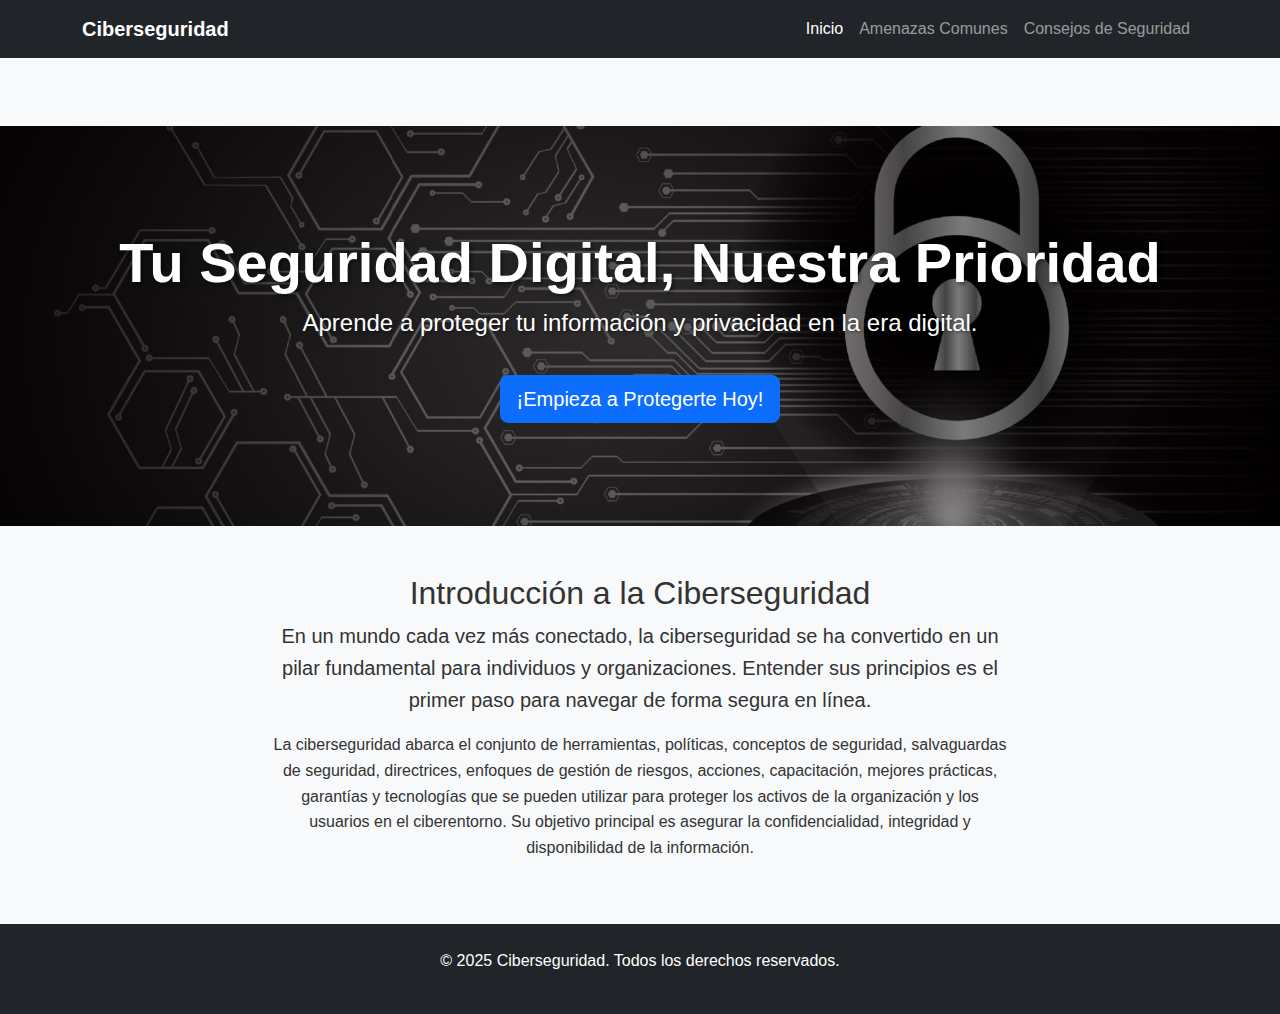
<file: index.html>
<!DOCTYPE html>
<html lang="es">
<head>
    <meta charset="UTF-8">
    <meta name="viewport" content="width=device-width, initial-scale=1.0">
    <title>Ciberseguridad: Protege tu Mundo Digital</title>
    <link href="https://cdn.jsdelivr.net/npm/bootstrap@5.3.7/dist/css/bootstrap.min.css" rel="stylesheet">
    <link rel="stylesheet" href="css/style.css">
</head>
<body>
    <nav class="navbar navbar-expand-lg navbar-dark bg-dark fixed-top">
        <div class="container">
            <a class="navbar-brand" href="#">Ciberseguridad</a>
            <button class="navbar-toggler" type="button" data-bs-toggle="collapse" data-bs-target="#navbarNav" aria-controls="navbarNav" aria-expanded="false" aria-label="Toggle navigation">
                <span class="navbar-toggler-icon"></span>
            </button>
            <div class="collapse navbar-collapse" id="navbarNav">
                <ul class="navbar-nav ms-auto">
                    <li class="nav-item">
                        <a class="nav-link active" aria-current="page" href="index.html">Inicio</a>
                    </li>
                    <li class="nav-item">
                        <a class="nav-link" href="amenazas.html">Amenazas Comunes</a>
                    </li>
                    <li class="nav-item">
                        <a class="nav-link" href="consejos.html">Consejos de Seguridad</a>
                    </li>
                </ul>
            </div>
        </div>
    </nav>

    <header class="hero-section text-white text-center d-flex align-items-center justify-content-center">
        <div class="container">
            <h1>Tu Seguridad Digital, Nuestra Prioridad</h1>
            <p class="lead">Aprende a proteger tu información y privacidad en la era digital.</p>
            <a href="consejos.html" class="btn btn-primary btn-lg mt-3">¡Empieza a Protegerte Hoy!</a>
        </div>
    </header>

    <section class="container my-5">
        <div class="row">
            <div class="col-md-8 mx-auto text-center">
                <h2>Introducción a la Ciberseguridad</h2>
                <p class="lead">En un mundo cada vez más conectado, la ciberseguridad se ha convertido en un pilar fundamental para individuos y organizaciones. Entender sus principios es el primer paso para navegar de forma segura en línea.</p>
                <p>La ciberseguridad abarca el conjunto de herramientas, políticas, conceptos de seguridad, salvaguardas de seguridad, directrices, enfoques de gestión de riesgos, acciones, capacitación, mejores prácticas, garantías y tecnologías que se pueden utilizar para proteger los activos de la organización y los usuarios en el ciberentorno. Su objetivo principal es asegurar la confidencialidad, integridad y disponibilidad de la información.</p>
            </div>
        </div>
    </section>

    <footer class="bg-dark text-white text-center py-4">
        <div class="container">
            <p>&copy; 2025 Ciberseguridad. Todos los derechos reservados.</p>
        </div>
    </footer>

    <script src="https://code.jquery.com/jquery-3.7.1.js"></script>
    <script src="https://cdn.jsdelivr.net/npm/bootstrap@5.3.7/dist/js/bootstrap.bundle.min.js"></script>
    <script src="js/script.js"></script>
</body>
</html>
</file>
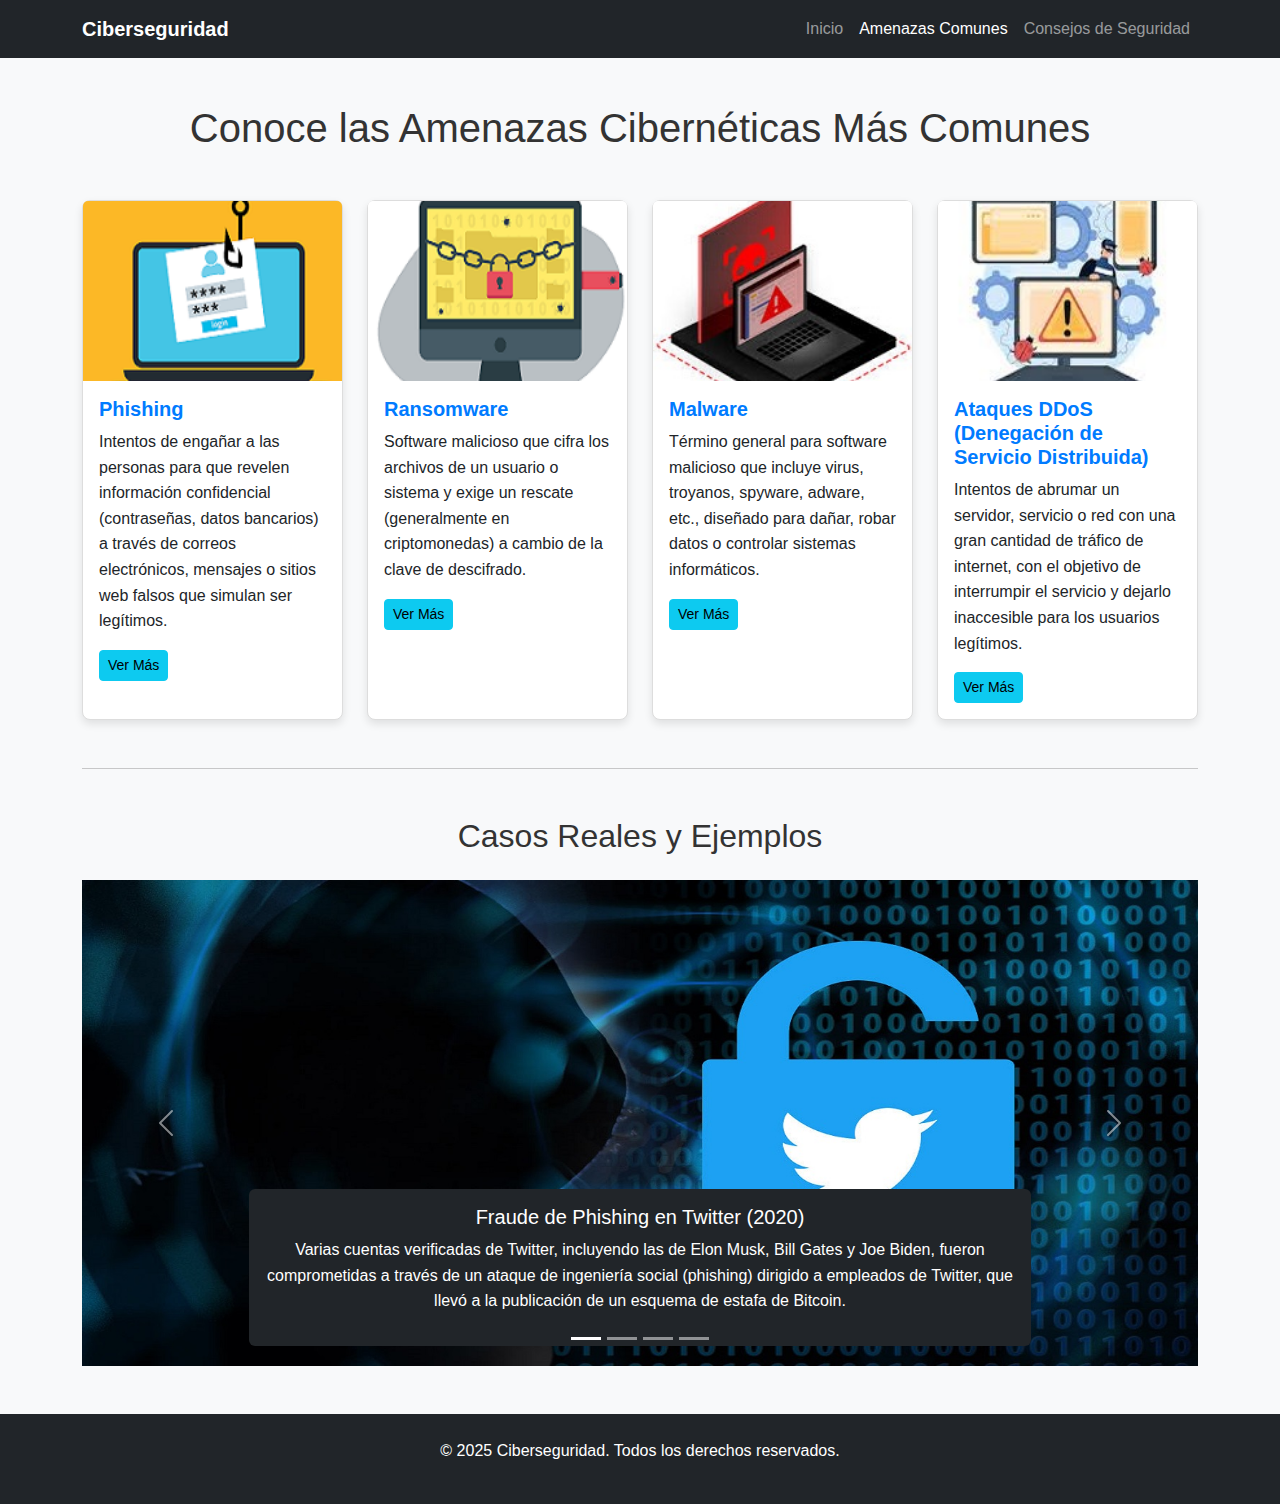
<file: amenazas.html>
<!DOCTYPE html>
<html lang="es">

<head>
    <meta charset="UTF-8">
    <meta name="viewport" content="width=device-width, initial-scale=1.0">
    <title>Amenazas Comunes en Ciberseguridad</title>
    <link href="https://cdn.jsdelivr.net/npm/bootstrap@5.3.7/dist/css/bootstrap.min.css" rel="stylesheet">
    <link rel="stylesheet" href="css/style.css">
</head>

<body>
    <nav class="navbar navbar-expand-lg navbar-dark bg-dark fixed-top">
        <div class="container">
            <a class="navbar-brand" href="#">Ciberseguridad</a>
            <button class="navbar-toggler" type="button" data-bs-toggle="collapse" data-bs-target="#navbarNav"
                aria-controls="navbarNav" aria-expanded="false" aria-label="Toggle navigation">
                <span class="navbar-toggler-icon"></span>
            </button>
            <div class="collapse navbar-collapse" id="navbarNav">
                <ul class="navbar-nav ms-auto">
                    <li class="nav-item">
                        <a class="nav-link" href="index.html">Inicio</a>
                    </li>
                    <li class="nav-item">
                        <a class="nav-link active" aria-current="page" href="amenazas.html">Amenazas Comunes</a>
                    </li>
                    <li class="nav-item">
                        <a class="nav-link" href="consejos.html">Consejos de Seguridad</a>
                    </li>
                </ul>
            </div>
        </div>
    </nav>

    <main class="container my-5">
        <h1 class="text-center mb-5">Conoce las Amenazas Cibernéticas Más Comunes</h1>

        <div class="row row-cols-1 row-cols-md-4 g-4">
            <div class="col">
                <div class="card h-100">
                    <img src="img/phishing.png" class="card-img-top" alt="Phishing">
                    <div class="card-body">
                        <h5 class="card-title">Phishing</h5>
                        <p class="card-text">Intentos de engañar a las personas para que revelen información
                            confidencial (contraseñas, datos bancarios) a través de correos electrónicos, mensajes o
                            sitios web falsos que simulan ser legítimos.</p>
                        <button class="btn btn-info btn-sm show-more-info" data-target="#phishingInfo">Ver Más</button>
                        <div id="phishingInfo" class="more-info mt-3" style="display: none;">
                            <p><strong>Ejemplo:</strong> Un correo electrónico que parece ser de tu banco solicitando
                                que hagas clic en un enlace para "verificar tu cuenta" debido a una supuesta actividad
                                sospechosa.</p>
                            <p><strong>Prevención:</strong> Siempre verifica la dirección del remitente, evita hacer
                                clic en enlaces sospechosos y no descargues archivos adjuntos de correos electrónicos no
                                solicitados. Reporta correos de phishing.</p>
                        </div>
                    </div>
                </div>
            </div>
            <div class="col">
                <div class="card h-100">
                    <img src="img/Ransomware.png" class="card-img-top" alt="Ransomware">
                    <div class="card-body">
                        <h5 class="card-title">Ransomware</h5>
                        <p class="card-text">Software malicioso que cifra los archivos de un usuario o sistema y exige
                            un rescate (generalmente en criptomonedas) a cambio de la clave de descifrado.</p>
                        <button class="btn btn-info btn-sm show-more-info" data-target="#ransomwareInfo">Ver
                            Más</button>
                        <div id="ransomwareInfo" class="more-info mt-3" style="display: none;">
                            <p><strong>Ejemplo:</strong> WannaCry, un ataque global en 2017 que afectó a cientos de
                                miles de computadoras al cifrar sus archivos y exigir un rescate en Bitcoin.</p>
                            <p><strong>Prevención:</strong> Realiza copias de seguridad de tus archivos regularmente,
                                mantén tu software actualizado y utiliza un buen antivirus. Desconfía de archivos
                                adjuntos y enlaces desconocidos.</p>
                        </div>
                    </div>
                </div>
            </div>
            <div class="col">
                <div class="card h-100">
                    <img src="img/Malware.jpg" class="card-img-top" alt="Malware">
                    <div class="card-body">
                        <h5 class="card-title">Malware</h5>
                        <p class="card-text">Término general para software malicioso que incluye virus, troyanos,
                            spyware, adware, etc., diseñado para dañar, robar datos o controlar sistemas informáticos.
                        </p>
                        <button class="btn btn-info btn-sm show-more-info" data-target="#malwareInfo">Ver Más</button>
                        <div id="malwareInfo" class="more-info mt-3" style="display: none;">
                            <p><strong>Ejemplo:</strong> Un troyano que se disfraza de una aplicación legítima para
                                obtener acceso a tu sistema y robar tus credenciales o información personal.</p>
                            <p><strong>Prevención:</strong> Usa un software antivirus y antimalware, descarga
                                aplicaciones solo de fuentes confiables, ten cuidado con las descargas de sitios web
                                desconocidos y mantén tu sistema operativo actualizado.</p>
                        </div>
                    </div>
                </div>
            </div>
            <div class="col">
                <div class="card h-100">
                    <img src="img/AtaquesDDoS.jpg" class="card-img-top" alt="AtaquesDDoS">
                    <div class="card-body">
                        <h5 class="card-title">Ataques DDoS (Denegación de Servicio Distribuida)</h5>
                        <p class="card-text">Intentos de abrumar un servidor, servicio o red con una gran cantidad de
                            tráfico de internet, con el objetivo de interrumpir el servicio y dejarlo inaccesible para
                            los usuarios legítimos.</p>
                        <button class="btn btn-info btn-sm show-more-info" data-target="#ddosInfo">Ver Más</button>
                        <div id="ddosInfo" class="more-info mt-3" style="display: none;">
                            <p><strong>Ejemplo:</strong> Un grupo de hackers que utiliza una red de computadoras
                                "zombies" (botnet) para enviar millones de solicitudes a un sitio web, haciendo que
                                colapse.</p>
                            <p><strong>Prevención:</strong> Las empresas utilizan servicios de mitigación de DDoS y
                                firewalls. Como usuario, es menos probable que seas el objetivo directo, pero estar
                                informado ayuda a entender por qué ciertos sitios pueden estar caídos.</p>
                        </div>
                    </div>
                </div>
            </div>
        </div>

        <hr class="my-5">

        <h2 class="text-center mb-4">Casos Reales y Ejemplos</h2>
        <div id="carouselAmenazas" class="carousel slide mb-5" data-bs-ride="carousel">
            <div class="carousel-indicators">
                <button type="button" data-bs-target="#carouselAmenazas" data-bs-slide-to="0" class="active"
                    aria-current="true" aria-label="Phishing"></button>
                <button type="button" data-bs-target="#carouselAmenazas" data-bs-slide-to="1"
                    aria-label="Ransomware"></button>
                <button type="button" data-bs-target="#carouselAmenazas" data-bs-slide-to="2"
                    aria-label="Malware"></button>
                <button type="button" data-bs-target="#carouselAmenazas" data-bs-slide-to="3"
                    aria-label="DDoS"></button>
            </div>
            <div class="carousel-inner">
                <div class="carousel-item active">
                    <img src="img/twitter_00.jpg" class="d-block w-100" alt="Phishing">
                    <div class="carousel-caption d-none d-md-block bg-dark p-3 rounded">
                        <h5>Fraude de Phishing en Twitter (2020)</h5>
                        <p>Varias cuentas verificadas de Twitter, incluyendo las de Elon Musk, Bill Gates y Joe Biden,
                            fueron comprometidas a través de un ataque de ingeniería social (phishing) dirigido a
                            empleados de Twitter, que llevó a la publicación de un esquema de estafa de Bitcoin.</p>
                    </div>
                </div>
                <div class="carousel-item">
                    <img src="img/pipeline.jpg" class="d-block w-100" alt="Ransomware">
                    <div class="carousel-caption d-none d-md-block bg-dark p-3 rounded">
                        <h5>Ataque a Colonial Pipeline (Ransomware)</h5>
                        <p>En mayo de 2021, el mayor oleoducto de combustible de EE. UU. fue atacado por ransomware, lo
                            que interrumpió el suministro de combustible en la costa este y generó pánico. Los
                            operadores pagaron un rescate millonario para recuperar el control.</p>
                    </div>
                </div>
                <div class="carousel-item">
                    <img src="img/malware2.jpg" class="d-block w-100" alt="Malware">
                    <div class="carousel-caption d-none d-md-block bg-dark p-3 rounded">
                        <h5>El Creeper virus</h5>
                        <p>El Creeper virus, reconocido como el primer virus informático documentado, marcó un hito
                            significativo en la historia de la computación. Desarrollado en 1971 por Bob Thomas, 
                            un programador de BBN Technologies,este programa experimental fue diseñado como un software autorreplicante</p>
                    </div>
                </div>
                <div class="carousel-item">
                    <img src="img/DDOS.jpg" class="d-block w-100" alt="DDoS">
                    <div class="carousel-caption d-none d-md-block bg-dark p-3 rounded">
                        <h5>Mirai Botnet (DDoS)</h5>
                        <p>En 2016, la botnet Mirai lanzó ataques DDoS masivos que derribaron importantes sitios web y
                            servicios de Internet, utilizando dispositivos IoT (cámaras, routers) infectados con
                            malware.</p>
                    </div>
                </div>
            </div>
            <button class="carousel-control-prev" type="button" data-bs-target="#carouselAmenazas" data-bs-slide="prev">
                <span class="carousel-control-prev-icon" aria-hidden="true"></span>
                <span class="visually-hidden">Anterior</span>
            </button>
            <button class="carousel-control-next" type="button" data-bs-target="#carouselAmenazas" data-bs-slide="next">
                <span class="carousel-control-next-icon" aria-hidden="true"></span>
                <span class="visually-hidden">Siguiente</span>
            </button>
        </div>

    </main>

    <footer class="bg-dark text-white text-center py-4">
        <div class="container">
            <p>&copy; 2025 Ciberseguridad. Todos los derechos reservados.</p>
        </div>
    </footer>

    <script src="https://code.jquery.com/jquery-3.7.1.js"></script>
    <script src="https://cdn.jsdelivr.net/npm/bootstrap@5.3.7/dist/js/bootstrap.bundle.min.js"></script>
    <script src="js/script.js"></script>
</body>

</html>
</file>
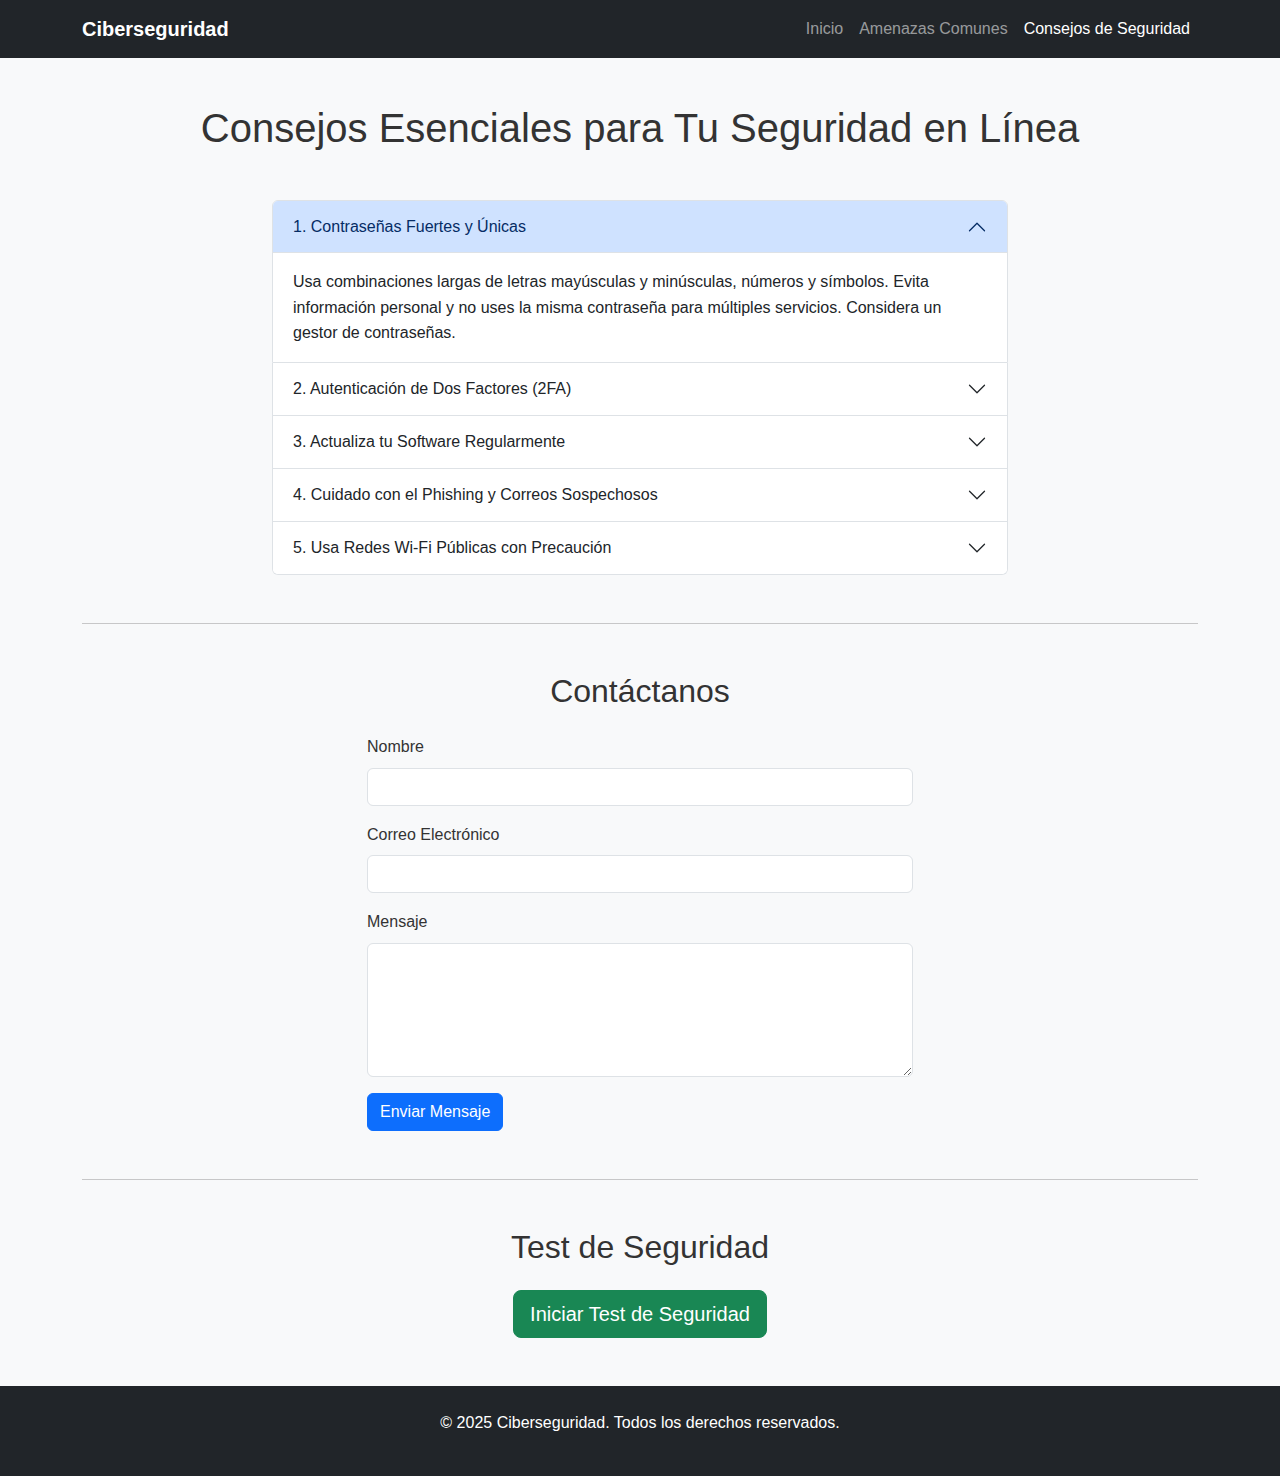
<file: consejos.html>
<!DOCTYPE html>
<html lang="es">
<head>
    <meta charset="UTF-8">
    <meta name="viewport" content="width=device-width, initial-scale=1.0">
    <title>Consejos de Seguridad Cibernética</title>
    <link href="https://cdn.jsdelivr.net/npm/bootstrap@5.3.7/dist/css/bootstrap.min.css" rel="stylesheet">
    <link rel="stylesheet" href="css/style.css">
</head>
<body>
    <nav class="navbar navbar-expand-lg navbar-dark bg-dark fixed-top">
        <div class="container">
            <a class="navbar-brand" href="#">Ciberseguridad</a>
            <button class="navbar-toggler" type="button" data-bs-toggle="collapse" data-bs-target="#navbarNav" aria-controls="navbarNav" aria-expanded="false" aria-label="Toggle navigation">
                <span class="navbar-toggler-icon"></span>
            </button>
            <div class="collapse navbar-collapse" id="navbarNav">
                <ul class="navbar-nav ms-auto">
                    <li class="nav-item">
                        <a class="nav-link" href="index.html">Inicio</a>
                    </li>
                    <li class="nav-item">
                        <a class="nav-link" href="amenazas.html">Amenazas Comunes</a>
                    </li>
                    <li class="nav-item">
                        <a class="nav-link active" aria-current="page" href="consejos.html">Consejos de Seguridad</a>
                    </li>
                </ul>
            </div>
        </div>
    </nav>

    <main class="container my-5">
        <h1 class="text-center mb-5">Consejos Esenciales para Tu Seguridad en Línea</h1>

        <div class="row">
            <div class="col-md-8 mx-auto">
                <div class="accordion" id="securityTipsAccordion">
                    <div class="accordion-item">
                        <h2 class="accordion-header" id="headingOne">
                            <button class="accordion-button" type="button" data-bs-toggle="collapse" data-bs-target="#collapseOne" aria-expanded="true" aria-controls="collapseOne">
                                1. Contraseñas Fuertes y Únicas
                            </button>
                        </h2>
                        <div id="collapseOne" class="accordion-collapse collapse show" aria-labelledby="headingOne" data-bs-parent="#securityTipsAccordion">
                            <div class="accordion-body">
                                Usa combinaciones largas de letras mayúsculas y minúsculas, números y símbolos. Evita información personal y no uses la misma contraseña para múltiples servicios. Considera un gestor de contraseñas.
                            </div>
                        </div>
                    </div>
                    <div class="accordion-item">
                        <h2 class="accordion-header" id="headingTwo">
                            <button class="accordion-button collapsed" type="button" data-bs-toggle="collapse" data-bs-target="#collapseTwo" aria-expanded="false" aria-controls="collapseTwo">
                                2. Autenticación de Dos Factores (2FA)
                            </button>
                        </h2>
                        <div id="collapseTwo" class="accordion-collapse collapse" aria-labelledby="headingTwo" data-bs-parent="#securityTipsAccordion">
                            <div class="accordion-body">
                                Habilita 2FA siempre que sea posible. Esto añade una capa extra de seguridad al requerir un segundo método de verificación (código SMS, aplicación autenticadora) además de tu contraseña.
                            </div>
                        </div>
                    </div>
                    <div class="accordion-item">
                        <h2 class="accordion-header" id="headingThree">
                            <button class="accordion-button collapsed" type="button" data-bs-toggle="collapse" data-bs-target="#collapseThree" aria-expanded="false" aria-controls="collapseThree">
                                3. Actualiza tu Software Regularmente
                            </button>
                        </h2>
                        <div id="collapseThree" class="accordion-collapse collapse" aria-labelledby="headingThree" data-bs-parent="#securityTipsAccordion">
                            <div class="accordion-body">
                                Mantén tu sistema operativo, navegadores web, antivirus y todas tus aplicaciones actualizadas. Las actualizaciones a menudo incluyen parches de seguridad para vulnerabilidades conocidas.
                            </div>
                        </div>
                    </div>
                    <div class="accordion-item">
                        <h2 class="accordion-header" id="headingFour">
                            <button class="accordion-button collapsed" type="button" data-bs-toggle="collapse" data-bs-target="#collapseFour" aria-expanded="false" aria-controls="collapseFour">
                                4. Cuidado con el Phishing y Correos Sospechosos
                            </button>
                        </h2>
                        <div id="collapseFour" class="accordion-collapse collapse" aria-labelledby="headingFour" data-bs-parent="#securityTipsAccordion">
                            <div class="accordion-body">
                                Sé escéptico ante correos electrónicos, mensajes o llamadas inesperadas que soliciten información personal o te pidan hacer clic en enlaces. Verifica la fuente antes de actuar.
                            </div>
                        </div>
                    </div>
                    <div class="accordion-item">
                        <h2 class="accordion-header" id="headingFive">
                            <button class="accordion-button collapsed" type="button" data-bs-toggle="collapse" data-bs-target="#collapseFive" aria-expanded="false" aria-controls="collapseFive">
                                5. Usa Redes Wi-Fi Públicas con Precaución
                            </button>
                        </h2>
                        <div id="collapseFive" class="accordion-collapse collapse" aria-labelledby="headingFive" data-bs-parent="#securityTipsAccordion">
                            <div class="accordion-body">
                                Evita realizar transacciones bancarias o acceder a información sensible en redes Wi-Fi públicas no seguras. Considera usar una VPN (Red Privada Virtual) para cifrar tu conexión.
                            </div>
                        </div>
                    </div>
                </div>
            </div>
        </div>

        <hr class="my-5">

        <h2 class="text-center mb-4">Contáctanos</h2>
        <div class="row">
            <div class="col-md-6 mx-auto">
                <form id="contactForm">
                    <div class="mb-3">
                        <label for="name" class="form-label">Nombre</label>
                        <input type="text" class="form-control" id="name" name="name" required>
                        <div class="invalid-feedback">
                            Por favor, ingresa tu nombre.
                        </div>
                    </div>
                    <div class="mb-3">
                        <label for="email" class="form-label">Correo Electrónico</label>
                        <input type="email" class="form-control" id="email" name="email" required>
                        <div class="invalid-feedback">
                            Por favor, ingresa un correo electrónico válido.
                        </div>
                    </div>
                    <div class="mb-3">
                        <label for="message" class="form-label">Mensaje</label>
                        <textarea class="form-control" id="message" name="message" rows="5" required></textarea>
                        <div class="invalid-feedback">
                            Por favor, ingresa un mensaje.
                        </div>
                    </div>
                    <button type="submit" class="btn btn-primary">Enviar Mensaje</button>
                </form>
            </div>
        </div>

        <hr class="my-5">

        <h2 class="text-center mb-4">Test de Seguridad</h2>
        <div class="text-center">
            <button type="button" class="btn btn-success btn-lg" data-bs-toggle="modal" data-bs-target="#securityTestModal">
                Iniciar Test de Seguridad
            </button>
        </div>

        <div class="modal fade" id="securityTestModal" tabindex="-1" aria-labelledby="securityTestModalLabel" aria-hidden="true">
            <div class="modal-dialog modal-lg">
                <div class="modal-content">
                    <div class="modal-header">
                        <h5 class="modal-title" id="securityTestModalLabel">Test Básico de Ciberseguridad</h5>
                        <button type="button" class="btn-close" data-bs-dismiss="modal" aria-label="Close"></button>
                    </div>
                    <div class="modal-body">
                        <form id="securityTestForm">
                            <div class="mb-3">
                                <p><strong>1. ¿Qué es el "phishing"?</strong></p>
                                <div class="form-check">
                                    <input class="form-check-input" type="radio" name="q1" id="q1a" value="a">
                                    <label class="form-check-label" for="q1a">
                                        a) Un tipo de virus que daña tu disco duro.
                                    </label>
                                </div>
                                <div class="form-check">
                                    <input class="form-check-input" type="radio" name="q1" id="q1b" value="b">
                                    <label class="form-check-label" for="q1b">
                                        b) Un intento de engañarte para que reveles información personal.
                                    </label>
                                </div>
                                <div class="form-check">
                                    <input class="form-check-input" type="radio" name="q1" id="q1c" value="c">
                                    <label class="form-check-label" for="q1c">
                                        c) Una técnica para acelerar tu conexión a internet.
                                    </label>
                                </div>
                            </div>
                            <div class="mb-3">
                                <p><strong>2. ¿Por qué es importante usar contraseñas diferentes para cada servicio?</strong></p>
                                <div class="form-check">
                                    <input class="form-check-input" type="radio" name="q2" id="q2a" value="a">
                                    <label class="form-check-label" for="q2a">
                                        a) Para no olvidarlas.
                                    </label>
                                </div>
                                <div class="form-check">
                                    <input class="form-check-input" type="radio" name="q2" id="q2b" value="b">
                                    <label class="form-check-label" for="q2b">
                                        b) Para que si una se filtra, las demás cuentas estén seguras.
                                    </label>
                                </div>
                                <div class="form-check">
                                    <input class="form-check-input" type="radio" name="q2" id="q2c" value="c">
                                    <label class="form-check-label" for="q2c">
                                        c) Para que los sitios web funcionen mejor.
                                    </label>
                                </div>
                            </div>
                            <div class="mb-3">
                                <p><strong>3. ¿Qué es la autenticación de dos factores (2FA)?</strong></p>
                                <div class="form-check">
                                    <input class="form-check-input" type="radio" name="q3" id="q3a" value="a">
                                    <label class="form-check-label" for="q3a">
                                        a) Iniciar sesión dos veces con la misma contraseña.
                                    </label>
                                </div>
                                <div class="form-check">
                                    <input class="form-check-input" type="radio" name="q3" id="q3b" value="b">
                                    <label class="form-check-label" for="q3b">
                                        b) Un método de seguridad que requiere dos formas de verificación.
                                    </label>
                                </div>
                                <div class="form-check">
                                    <input class="form-check-input" type="radio" name="q3" id="q3c" value="c">
                                    <label class="form-check-label" for="q3c">
                                        c) Compartir tu contraseña con dos personas de confianza.
                                    </label>
                                </div>
                            </div>
                            <button type="submit" class="btn btn-primary">Ver Resultados</button>
                        </form>
                        <div id="testResults" class="mt-4" style="display: none;">
                            <h5>Resultados de tu Test:</h5>
                            <p id="scoreMessage"></p>
                            <div id="feedbackDetails"></div>
                        </div>
                    </div>
                </div>
            </div>
        </div>
    </main>

    <footer class="bg-dark text-white text-center py-4">
        <div class="container">
            <p>&copy; 2025 Ciberseguridad. Todos los derechos reservados.</p>
        </div>
    </footer>

    <script src="https://code.jquery.com/jquery-3.7.1.js"></script>
    <script src="https://cdn.jsdelivr.net/npm/bootstrap@5.3.7/dist/js/bootstrap.bundle.min.js"></script>
    <script src="js/script.js"></script>
</body>
</html>
</file>
<file: css/style.css>
/* Estilos Generales */
body {
    font-family: Arial, sans-serif;
    line-height: 1.6;
    background-color: #f8f9fa;
    color: #333;
    padding-top: 56px;
}

/* Navbar */
.navbar-brand {
    font-weight: bold;
}

/* Hero Section (Home Page) */
.hero-section {
    background: linear-gradient(rgba(0, 0, 0, 0.5), rgba(0, 0, 0, 0.5)),
    url('../img/modern-cybersecurity-technology-background-with-padlock-vector.jpg') center/cover no-repeat;
    min-height: 60vh;
    display: flex;
    align-items: center;
    justify-content: center;
    margin-top: 70px;/* Si no lo pusiste antes */
    min-height: 400px;
}

.hero-section h1 {
    font-size: 3.5em;
    font-weight: bold;
    text-shadow: 2px 2px 4px rgba(0, 0, 0, 0.5);
}

.hero-section p.lead {
    font-size: 1.5em;
    text-shadow: 1px 1px 3px rgba(0, 0, 0, 0.5);
}

/* Cards en Amenazas Comunes */
.card {
    border: 1px solid #ddd;
    border-radius: 8px;
    box-shadow: 0 4px 8px rgba(0, 0, 0, 0.1);
    transition: transform 0.2s ease-in-out;
}

.card:hover {
    transform: translateY(-5px);
}

.card-title {
    color: #007bff;
    font-weight: bold;
}
/* Tamaño personalizado para imágenes de las cards */
.card-img-top {
    height: 180px;
    object-fit: cover;
    width: 100%;
}

/* Información adicional en tarjetas (ocultar/mostrar con jQuery) */
.more-info {
    border-top: 1px dashed #eee;
    padding-top: 15px;
    margin-top: 15px;
}

/* Carrusel en Amenazas Comunes */
.carousel-item div {
    min-height: 150px;
    display: flex;
    align-items: center;
    justify-content: center;
    text-align: center;
    padding: 20px;
}

/* Footer */
footer {
    background-color: #343a40;
    color: #fff;
    padding: 20px 0;
}

/* Validacion de formularios (Bootstrap proporciona clases como .is-invalid y .is-valid) */
.form-control.is-invalid {
    border-color: #dc3545;
}

.form-control.is-valid {
    border-color: #28a745;
}

/* Media Queries para Responsividad */
@media (max-width: 768px) {
    .hero-section h1 {
        font-size: 2.5em;
    }

    .hero-section p.lead {
        font-size: 1.2em;
    }

    .card {
        margin-bottom: 1rem;
    }
}

@media (max-width: 576px) {
    .hero-section {
        height: 50vh;
    }

    .hero-section h1 {
        font-size: 2em;
    }

    .hero-section p.lead {
        font-size: 1em;
    }
}
</file>
